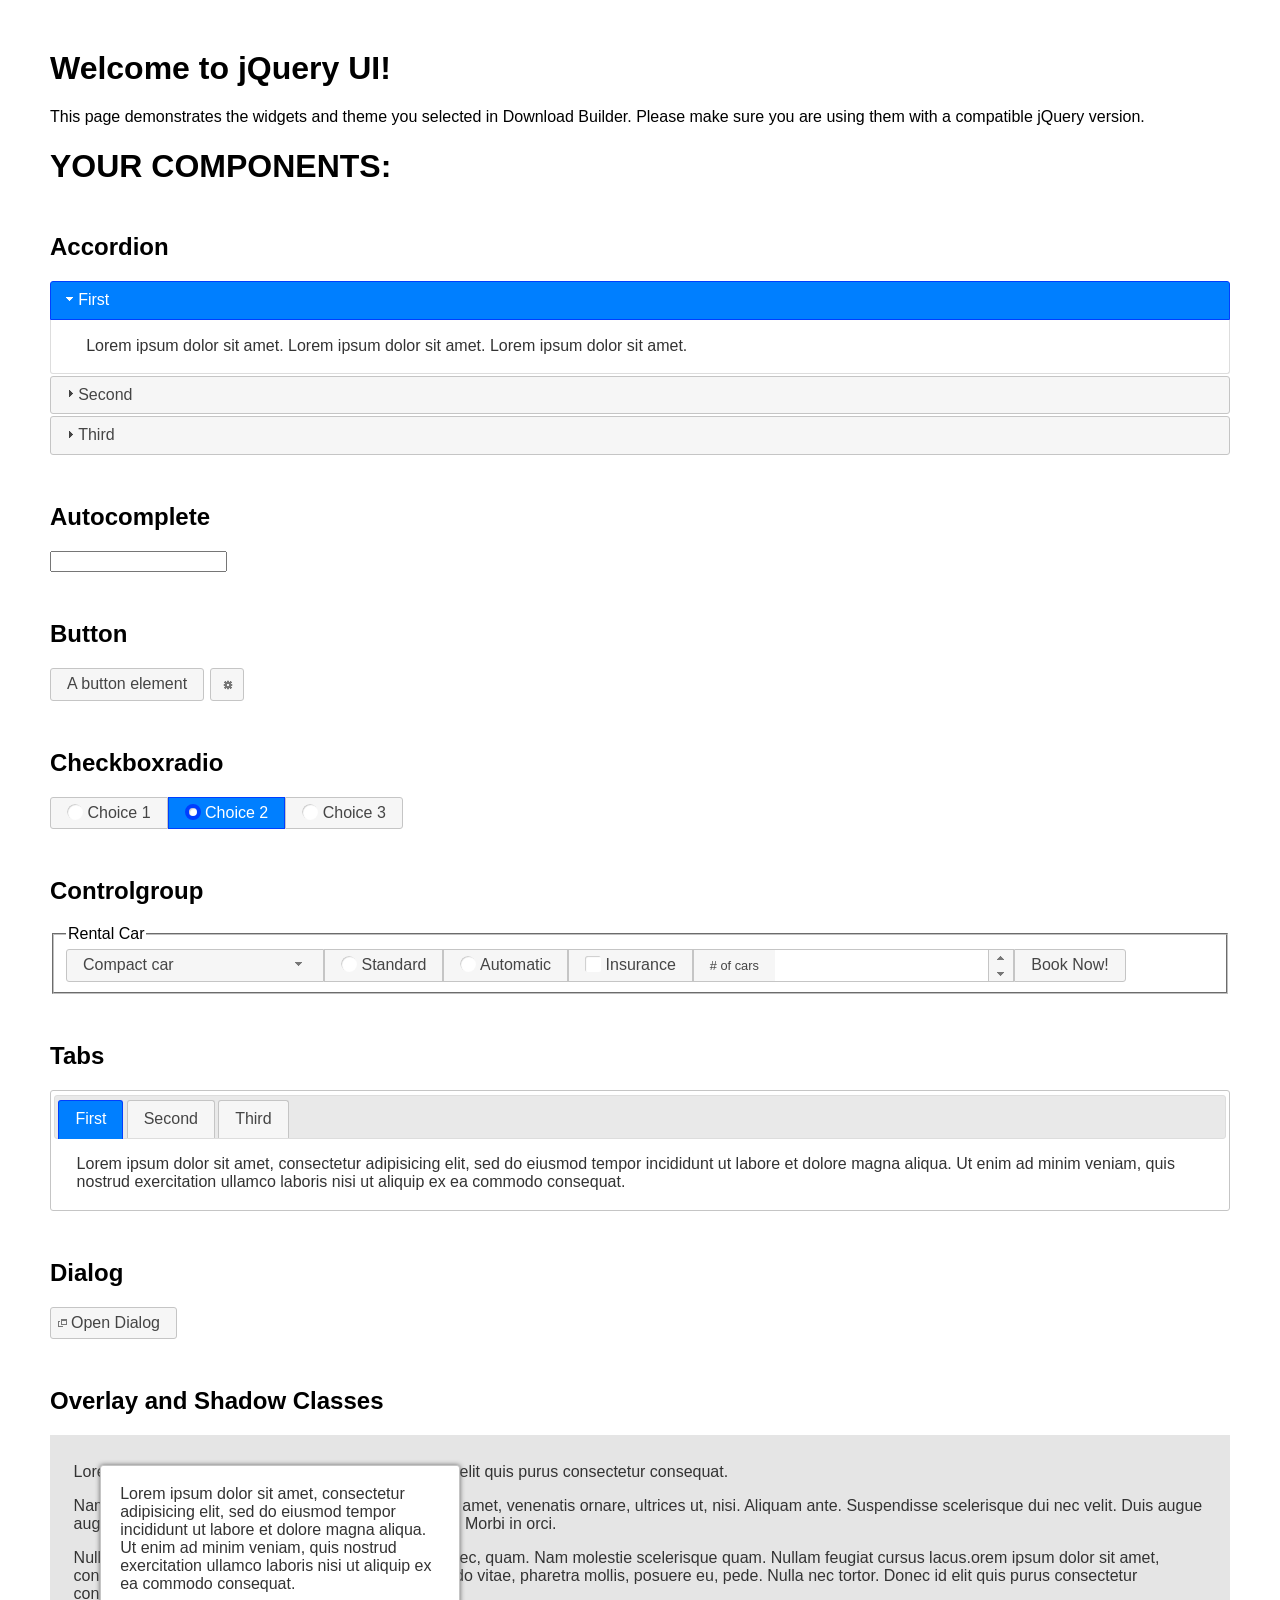
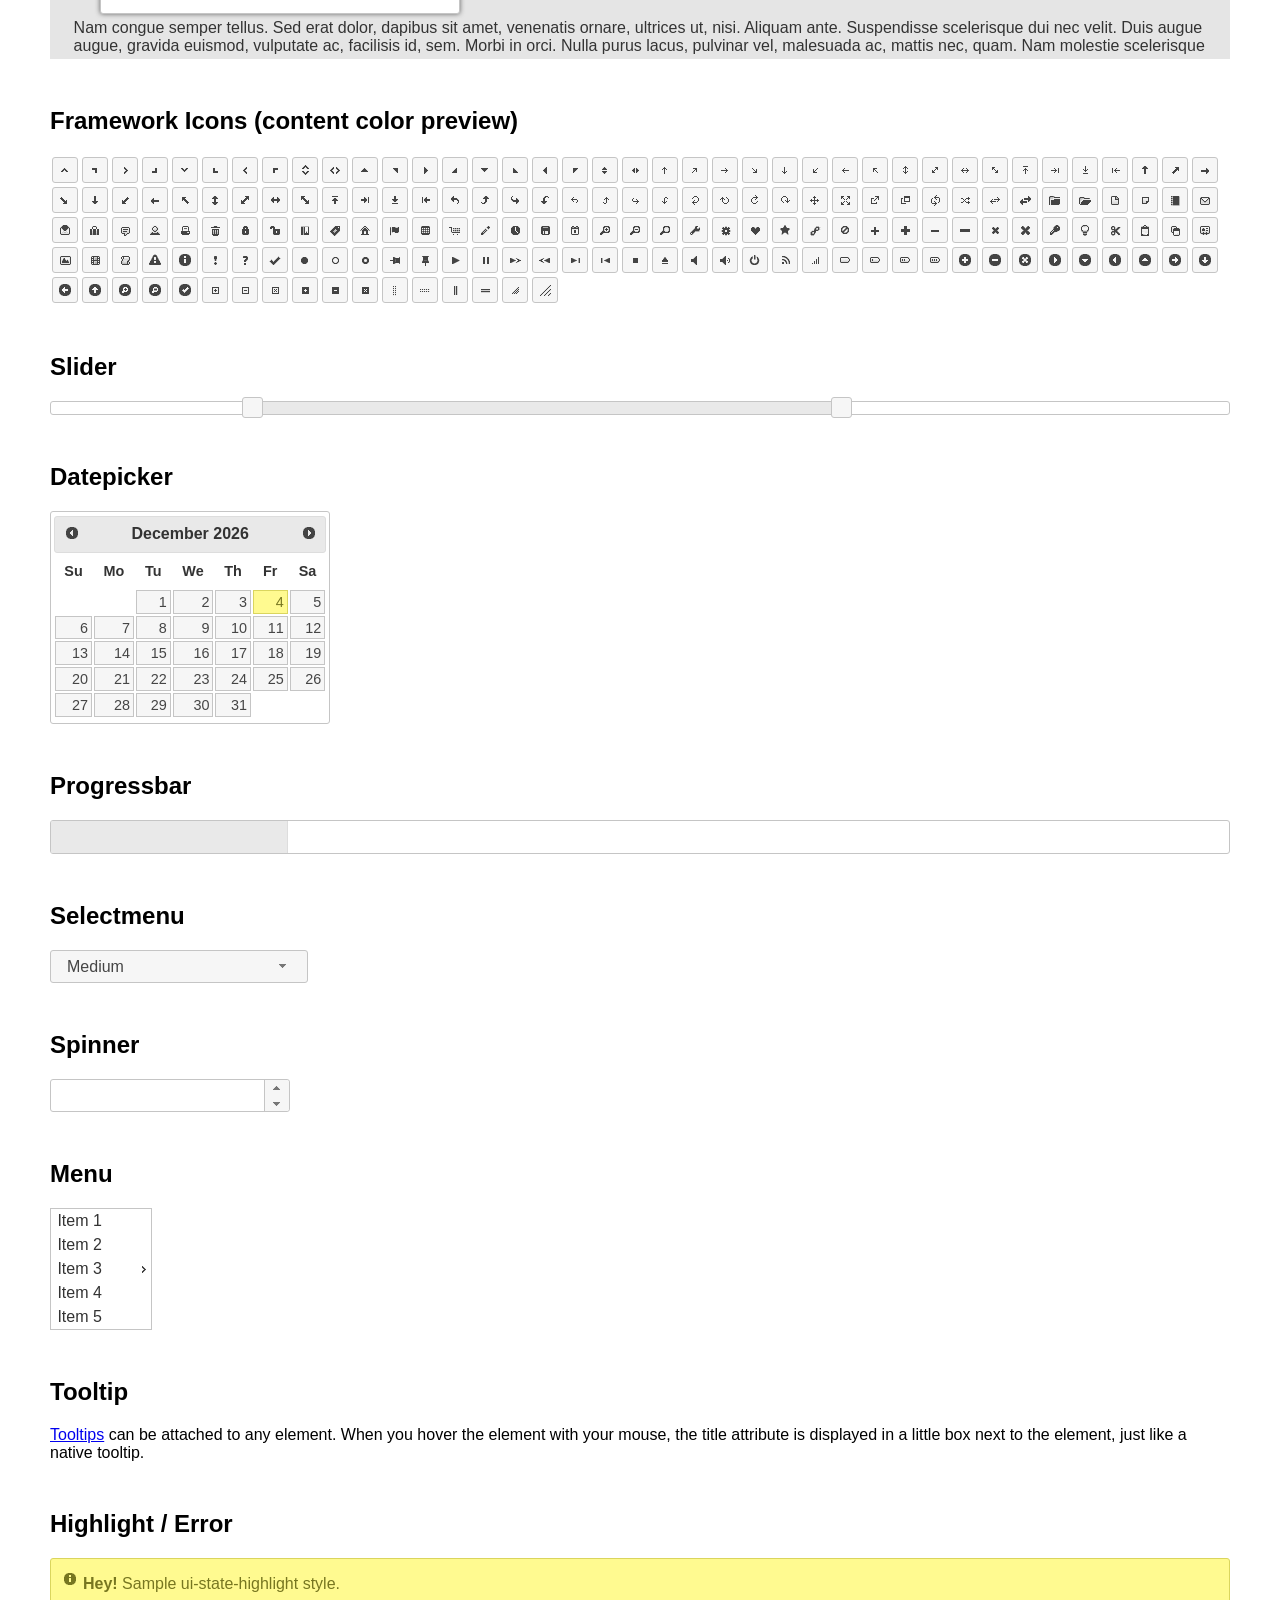
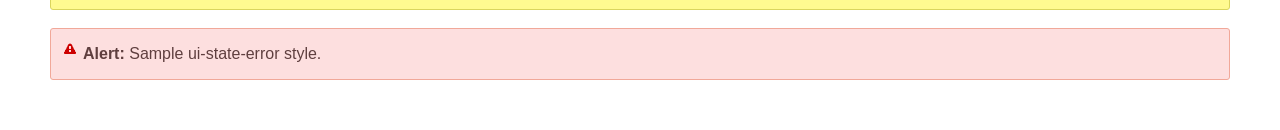
<file: application/static/js/jquery-ui-1.12.1.custom/index.html>
<!doctype html>
<html lang="us">
<head>
	<meta charset="utf-8">
	<title>jQuery UI Example Page</title>
	<link href="jquery-ui.css" rel="stylesheet">
	<style>
	body{
		font-family: "Trebuchet MS", sans-serif;
		margin: 50px;
	}
	.demoHeaders {
		margin-top: 2em;
	}
	#dialog-link {
		padding: .4em 1em .4em 20px;
		text-decoration: none;
		position: relative;
	}
	#dialog-link span.ui-icon {
		margin: 0 5px 0 0;
		position: absolute;
		left: .2em;
		top: 50%;
		margin-top: -8px;
	}
	#icons {
		margin: 0;
		padding: 0;
	}
	#icons li {
		margin: 2px;
		position: relative;
		padding: 4px 0;
		cursor: pointer;
		float: left;
		list-style: none;
	}
	#icons span.ui-icon {
		float: left;
		margin: 0 4px;
	}
	.fakewindowcontain .ui-widget-overlay {
		position: absolute;
	}
	select {
		width: 200px;
	}
	</style>
</head>
<body>

<h1>Welcome to jQuery UI!</h1>

<div class="ui-widget">
	<p>This page demonstrates the widgets and theme you selected in Download Builder. Please make sure you are using them with a compatible jQuery version.</p>
</div>

<h1>YOUR COMPONENTS:</h1>


<!-- Accordion -->
<h2 class="demoHeaders">Accordion</h2>
<div id="accordion">
	<h3>First</h3>
	<div>Lorem ipsum dolor sit amet. Lorem ipsum dolor sit amet. Lorem ipsum dolor sit amet.</div>
	<h3>Second</h3>
	<div>Phasellus mattis tincidunt nibh.</div>
	<h3>Third</h3>
	<div>Nam dui erat, auctor a, dignissim quis.</div>
</div>



<!-- Autocomplete -->
<h2 class="demoHeaders">Autocomplete</h2>
<div>
	<input id="autocomplete" title="type &quot;a&quot;">
</div>



<!-- Button -->
<h2 class="demoHeaders">Button</h2>
<button id="button">A button element</button>
<button id="button-icon">An icon-only button</button>



<!-- Checkboxradio -->
<h2 class="demoHeaders">Checkboxradio</h2>
<form style="margin-top: 1em;">
	<div id="radioset">
		<input type="radio" id="radio1" name="radio"><label for="radio1">Choice 1</label>
		<input type="radio" id="radio2" name="radio" checked="checked"><label for="radio2">Choice 2</label>
		<input type="radio" id="radio3" name="radio"><label for="radio3">Choice 3</label>
	</div>
</form>



<!-- Controlgroup -->
<h2 class="demoHeaders">Controlgroup</h2>
<fieldset>
	<legend>Rental Car</legend>
	<div id="controlgroup">
		<select id="car-type">
			<option>Compact car</option>
			<option>Midsize car</option>
			<option>Full size car</option>
			<option>SUV</option>
			<option>Luxury</option>
			<option>Truck</option>
			<option>Van</option>
		</select>
		<label for="transmission-standard">Standard</label>
		<input type="radio" name="transmission" id="transmission-standard">
		<label for="transmission-automatic">Automatic</label>
		<input type="radio" name="transmission" id="transmission-automatic">
		<label for="insurance">Insurance</label>
		<input type="checkbox" name="insurance" id="insurance">
		<label for="horizontal-spinner" class="ui-controlgroup-label"># of cars</label>
		<input id="horizontal-spinner" class="ui-spinner-input">
		<button>Book Now!</button>
	</div>
</fieldset>



<!-- Tabs -->
<h2 class="demoHeaders">Tabs</h2>
<div id="tabs">
	<ul>
		<li><a href="#tabs-1">First</a></li>
		<li><a href="#tabs-2">Second</a></li>
		<li><a href="#tabs-3">Third</a></li>
	</ul>
	<div id="tabs-1">Lorem ipsum dolor sit amet, consectetur adipisicing elit, sed do eiusmod tempor incididunt ut labore et dolore magna aliqua. Ut enim ad minim veniam, quis nostrud exercitation ullamco laboris nisi ut aliquip ex ea commodo consequat.</div>
	<div id="tabs-2">Phasellus mattis tincidunt nibh. Cras orci urna, blandit id, pretium vel, aliquet ornare, felis. Maecenas scelerisque sem non nisl. Fusce sed lorem in enim dictum bibendum.</div>
	<div id="tabs-3">Nam dui erat, auctor a, dignissim quis, sollicitudin eu, felis. Pellentesque nisi urna, interdum eget, sagittis et, consequat vestibulum, lacus. Mauris porttitor ullamcorper augue.</div>
</div>



<h2 class="demoHeaders">Dialog</h2>
<p>
	<button id="dialog-link" class="ui-button ui-corner-all ui-widget">
		<span class="ui-icon ui-icon-newwin"></span>Open Dialog
	</button>
</p>

<h2 class="demoHeaders">Overlay and Shadow Classes</h2>
<div style="position: relative; width: 96%; height: 200px; padding:1% 2%; overflow:hidden;" class="fakewindowcontain">
	<p>Lorem ipsum dolor sit amet,  Nulla nec tortor. Donec id elit quis purus consectetur consequat. </p><p>Nam congue semper tellus. Sed erat dolor, dapibus sit amet, venenatis ornare, ultrices ut, nisi. Aliquam ante. Suspendisse scelerisque dui nec velit. Duis augue augue, gravida euismod, vulputate ac, facilisis id, sem. Morbi in orci. </p><p>Nulla purus lacus, pulvinar vel, malesuada ac, mattis nec, quam. Nam molestie scelerisque quam. Nullam feugiat cursus lacus.orem ipsum dolor sit amet, consectetur adipiscing elit. Donec libero risus, commodo vitae, pharetra mollis, posuere eu, pede. Nulla nec tortor. Donec id elit quis purus consectetur consequat. </p><p>Nam congue semper tellus. Sed erat dolor, dapibus sit amet, venenatis ornare, ultrices ut, nisi. Aliquam ante. Suspendisse scelerisque dui nec velit. Duis augue augue, gravida euismod, vulputate ac, facilisis id, sem. Morbi in orci. Nulla purus lacus, pulvinar vel, malesuada ac, mattis nec, quam. Nam molestie scelerisque quam. </p><p>Nullam feugiat cursus lacus.orem ipsum dolor sit amet, consectetur adipiscing elit. Donec libero risus, commodo vitae, pharetra mollis, posuere eu, pede. Nulla nec tortor. Donec id elit quis purus consectetur consequat. Nam congue semper tellus. Sed erat dolor, dapibus sit amet, venenatis ornare, ultrices ut, nisi. Aliquam ante. </p><p>Suspendisse scelerisque dui nec velit. Duis augue augue, gravida euismod, vulputate ac, facilisis id, sem. Morbi in orci. Nulla purus lacus, pulvinar vel, malesuada ac, mattis nec, quam. Nam molestie scelerisque quam. Nullam feugiat cursus lacus.orem ipsum dolor sit amet, consectetur adipiscing elit. Donec libero risus, commodo vitae, pharetra mollis, posuere eu, pede. Nulla nec tortor. Donec id elit quis purus consectetur consequat. Nam congue semper tellus. Sed erat dolor, dapibus sit amet, venenatis ornare, ultrices ut, nisi. </p>

	<!-- ui-dialog -->
	<div class="ui-widget-overlay ui-front"></div>
	<div style="position: absolute; width: 320px; left: 50px; top: 30px; padding: 1.2em" class="ui-widget ui-front ui-widget-content ui-corner-all ui-widget-shadow">
		Lorem ipsum dolor sit amet, consectetur adipisicing elit, sed do eiusmod tempor incididunt ut labore et dolore magna aliqua. Ut enim ad minim veniam, quis nostrud exercitation ullamco laboris nisi ut aliquip ex ea commodo consequat.
	</div>

</div>

<!-- ui-dialog -->
<div id="dialog" title="Dialog Title">
	<p>Lorem ipsum dolor sit amet, consectetur adipisicing elit, sed do eiusmod tempor incididunt ut labore et dolore magna aliqua. Ut enim ad minim veniam, quis nostrud exercitation ullamco laboris nisi ut aliquip ex ea commodo consequat.</p>
</div>



<h2 class="demoHeaders">Framework Icons (content color preview)</h2>
<ul id="icons" class="ui-widget ui-helper-clearfix">
	<li class="ui-state-default ui-corner-all" title=".ui-icon-caret-1-n"><span class="ui-icon ui-icon-caret-1-n"></span></li>
	<li class="ui-state-default ui-corner-all" title=".ui-icon-caret-1-ne"><span class="ui-icon ui-icon-caret-1-ne"></span></li>
	<li class="ui-state-default ui-corner-all" title=".ui-icon-caret-1-e"><span class="ui-icon ui-icon-caret-1-e"></span></li>
	<li class="ui-state-default ui-corner-all" title=".ui-icon-caret-1-se"><span class="ui-icon ui-icon-caret-1-se"></span></li>
	<li class="ui-state-default ui-corner-all" title=".ui-icon-caret-1-s"><span class="ui-icon ui-icon-caret-1-s"></span></li>
	<li class="ui-state-default ui-corner-all" title=".ui-icon-caret-1-sw"><span class="ui-icon ui-icon-caret-1-sw"></span></li>
	<li class="ui-state-default ui-corner-all" title=".ui-icon-caret-1-w"><span class="ui-icon ui-icon-caret-1-w"></span></li>
	<li class="ui-state-default ui-corner-all" title=".ui-icon-caret-1-nw"><span class="ui-icon ui-icon-caret-1-nw"></span></li>
	<li class="ui-state-default ui-corner-all" title=".ui-icon-caret-2-n-s"><span class="ui-icon ui-icon-caret-2-n-s"></span></li>
	<li class="ui-state-default ui-corner-all" title=".ui-icon-caret-2-e-w"><span class="ui-icon ui-icon-caret-2-e-w"></span></li>
	<li class="ui-state-default ui-corner-all" title=".ui-icon-triangle-1-n"><span class="ui-icon ui-icon-triangle-1-n"></span></li>
	<li class="ui-state-default ui-corner-all" title=".ui-icon-triangle-1-ne"><span class="ui-icon ui-icon-triangle-1-ne"></span></li>
	<li class="ui-state-default ui-corner-all" title=".ui-icon-triangle-1-e"><span class="ui-icon ui-icon-triangle-1-e"></span></li>
	<li class="ui-state-default ui-corner-all" title=".ui-icon-triangle-1-se"><span class="ui-icon ui-icon-triangle-1-se"></span></li>
	<li class="ui-state-default ui-corner-all" title=".ui-icon-triangle-1-s"><span class="ui-icon ui-icon-triangle-1-s"></span></li>
	<li class="ui-state-default ui-corner-all" title=".ui-icon-triangle-1-sw"><span class="ui-icon ui-icon-triangle-1-sw"></span></li>
	<li class="ui-state-default ui-corner-all" title=".ui-icon-triangle-1-w"><span class="ui-icon ui-icon-triangle-1-w"></span></li>
	<li class="ui-state-default ui-corner-all" title=".ui-icon-triangle-1-nw"><span class="ui-icon ui-icon-triangle-1-nw"></span></li>
	<li class="ui-state-default ui-corner-all" title=".ui-icon-triangle-2-n-s"><span class="ui-icon ui-icon-triangle-2-n-s"></span></li>
	<li class="ui-state-default ui-corner-all" title=".ui-icon-triangle-2-e-w"><span class="ui-icon ui-icon-triangle-2-e-w"></span></li>
	<li class="ui-state-default ui-corner-all" title=".ui-icon-arrow-1-n"><span class="ui-icon ui-icon-arrow-1-n"></span></li>
	<li class="ui-state-default ui-corner-all" title=".ui-icon-arrow-1-ne"><span class="ui-icon ui-icon-arrow-1-ne"></span></li>
	<li class="ui-state-default ui-corner-all" title=".ui-icon-arrow-1-e"><span class="ui-icon ui-icon-arrow-1-e"></span></li>
	<li class="ui-state-default ui-corner-all" title=".ui-icon-arrow-1-se"><span class="ui-icon ui-icon-arrow-1-se"></span></li>
	<li class="ui-state-default ui-corner-all" title=".ui-icon-arrow-1-s"><span class="ui-icon ui-icon-arrow-1-s"></span></li>
	<li class="ui-state-default ui-corner-all" title=".ui-icon-arrow-1-sw"><span class="ui-icon ui-icon-arrow-1-sw"></span></li>
	<li class="ui-state-default ui-corner-all" title=".ui-icon-arrow-1-w"><span class="ui-icon ui-icon-arrow-1-w"></span></li>
	<li class="ui-state-default ui-corner-all" title=".ui-icon-arrow-1-nw"><span class="ui-icon ui-icon-arrow-1-nw"></span></li>
	<li class="ui-state-default ui-corner-all" title=".ui-icon-arrow-2-n-s"><span class="ui-icon ui-icon-arrow-2-n-s"></span></li>
	<li class="ui-state-default ui-corner-all" title=".ui-icon-arrow-2-ne-sw"><span class="ui-icon ui-icon-arrow-2-ne-sw"></span></li>
	<li class="ui-state-default ui-corner-all" title=".ui-icon-arrow-2-e-w"><span class="ui-icon ui-icon-arrow-2-e-w"></span></li>
	<li class="ui-state-default ui-corner-all" title=".ui-icon-arrow-2-se-nw"><span class="ui-icon ui-icon-arrow-2-se-nw"></span></li>
	<li class="ui-state-default ui-corner-all" title=".ui-icon-arrowstop-1-n"><span class="ui-icon ui-icon-arrowstop-1-n"></span></li>
	<li class="ui-state-default ui-corner-all" title=".ui-icon-arrowstop-1-e"><span class="ui-icon ui-icon-arrowstop-1-e"></span></li>
	<li class="ui-state-default ui-corner-all" title=".ui-icon-arrowstop-1-s"><span class="ui-icon ui-icon-arrowstop-1-s"></span></li>
	<li class="ui-state-default ui-corner-all" title=".ui-icon-arrowstop-1-w"><span class="ui-icon ui-icon-arrowstop-1-w"></span></li>
	<li class="ui-state-default ui-corner-all" title=".ui-icon-arrowthick-1-n"><span class="ui-icon ui-icon-arrowthick-1-n"></span></li>
	<li class="ui-state-default ui-corner-all" title=".ui-icon-arrowthick-1-ne"><span class="ui-icon ui-icon-arrowthick-1-ne"></span></li>
	<li class="ui-state-default ui-corner-all" title=".ui-icon-arrowthick-1-e"><span class="ui-icon ui-icon-arrowthick-1-e"></span></li>
	<li class="ui-state-default ui-corner-all" title=".ui-icon-arrowthick-1-se"><span class="ui-icon ui-icon-arrowthick-1-se"></span></li>
	<li class="ui-state-default ui-corner-all" title=".ui-icon-arrowthick-1-s"><span class="ui-icon ui-icon-arrowthick-1-s"></span></li>
	<li class="ui-state-default ui-corner-all" title=".ui-icon-arrowthick-1-sw"><span class="ui-icon ui-icon-arrowthick-1-sw"></span></li>
	<li class="ui-state-default ui-corner-all" title=".ui-icon-arrowthick-1-w"><span class="ui-icon ui-icon-arrowthick-1-w"></span></li>
	<li class="ui-state-default ui-corner-all" title=".ui-icon-arrowthick-1-nw"><span class="ui-icon ui-icon-arrowthick-1-nw"></span></li>
	<li class="ui-state-default ui-corner-all" title=".ui-icon-arrowthick-2-n-s"><span class="ui-icon ui-icon-arrowthick-2-n-s"></span></li>
	<li class="ui-state-default ui-corner-all" title=".ui-icon-arrowthick-2-ne-sw"><span class="ui-icon ui-icon-arrowthick-2-ne-sw"></span></li>
	<li class="ui-state-default ui-corner-all" title=".ui-icon-arrowthick-2-e-w"><span class="ui-icon ui-icon-arrowthick-2-e-w"></span></li>
	<li class="ui-state-default ui-corner-all" title=".ui-icon-arrowthick-2-se-nw"><span class="ui-icon ui-icon-arrowthick-2-se-nw"></span></li>
	<li class="ui-state-default ui-corner-all" title=".ui-icon-arrowthickstop-1-n"><span class="ui-icon ui-icon-arrowthickstop-1-n"></span></li>
	<li class="ui-state-default ui-corner-all" title=".ui-icon-arrowthickstop-1-e"><span class="ui-icon ui-icon-arrowthickstop-1-e"></span></li>
	<li class="ui-state-default ui-corner-all" title=".ui-icon-arrowthickstop-1-s"><span class="ui-icon ui-icon-arrowthickstop-1-s"></span></li>
	<li class="ui-state-default ui-corner-all" title=".ui-icon-arrowthickstop-1-w"><span class="ui-icon ui-icon-arrowthickstop-1-w"></span></li>
	<li class="ui-state-default ui-corner-all" title=".ui-icon-arrowreturnthick-1-w"><span class="ui-icon ui-icon-arrowreturnthick-1-w"></span></li>
	<li class="ui-state-default ui-corner-all" title=".ui-icon-arrowreturnthick-1-n"><span class="ui-icon ui-icon-arrowreturnthick-1-n"></span></li>
	<li class="ui-state-default ui-corner-all" title=".ui-icon-arrowreturnthick-1-e"><span class="ui-icon ui-icon-arrowreturnthick-1-e"></span></li>
	<li class="ui-state-default ui-corner-all" title=".ui-icon-arrowreturnthick-1-s"><span class="ui-icon ui-icon-arrowreturnthick-1-s"></span></li>
	<li class="ui-state-default ui-corner-all" title=".ui-icon-arrowreturn-1-w"><span class="ui-icon ui-icon-arrowreturn-1-w"></span></li>
	<li class="ui-state-default ui-corner-all" title=".ui-icon-arrowreturn-1-n"><span class="ui-icon ui-icon-arrowreturn-1-n"></span></li>
	<li class="ui-state-default ui-corner-all" title=".ui-icon-arrowreturn-1-e"><span class="ui-icon ui-icon-arrowreturn-1-e"></span></li>
	<li class="ui-state-default ui-corner-all" title=".ui-icon-arrowreturn-1-s"><span class="ui-icon ui-icon-arrowreturn-1-s"></span></li>
	<li class="ui-state-default ui-corner-all" title=".ui-icon-arrowrefresh-1-w"><span class="ui-icon ui-icon-arrowrefresh-1-w"></span></li>
	<li class="ui-state-default ui-corner-all" title=".ui-icon-arrowrefresh-1-n"><span class="ui-icon ui-icon-arrowrefresh-1-n"></span></li>
	<li class="ui-state-default ui-corner-all" title=".ui-icon-arrowrefresh-1-e"><span class="ui-icon ui-icon-arrowrefresh-1-e"></span></li>
	<li class="ui-state-default ui-corner-all" title=".ui-icon-arrowrefresh-1-s"><span class="ui-icon ui-icon-arrowrefresh-1-s"></span></li>
	<li class="ui-state-default ui-corner-all" title=".ui-icon-arrow-4"><span class="ui-icon ui-icon-arrow-4"></span></li>
	<li class="ui-state-default ui-corner-all" title=".ui-icon-arrow-4-diag"><span class="ui-icon ui-icon-arrow-4-diag"></span></li>
	<li class="ui-state-default ui-corner-all" title=".ui-icon-extlink"><span class="ui-icon ui-icon-extlink"></span></li>
	<li class="ui-state-default ui-corner-all" title=".ui-icon-newwin"><span class="ui-icon ui-icon-newwin"></span></li>
	<li class="ui-state-default ui-corner-all" title=".ui-icon-refresh"><span class="ui-icon ui-icon-refresh"></span></li>
	<li class="ui-state-default ui-corner-all" title=".ui-icon-shuffle"><span class="ui-icon ui-icon-shuffle"></span></li>
	<li class="ui-state-default ui-corner-all" title=".ui-icon-transfer-e-w"><span class="ui-icon ui-icon-transfer-e-w"></span></li>
	<li class="ui-state-default ui-corner-all" title=".ui-icon-transferthick-e-w"><span class="ui-icon ui-icon-transferthick-e-w"></span></li>
	<li class="ui-state-default ui-corner-all" title=".ui-icon-folder-collapsed"><span class="ui-icon ui-icon-folder-collapsed"></span></li>
	<li class="ui-state-default ui-corner-all" title=".ui-icon-folder-open"><span class="ui-icon ui-icon-folder-open"></span></li>
	<li class="ui-state-default ui-corner-all" title=".ui-icon-document"><span class="ui-icon ui-icon-document"></span></li>
	<li class="ui-state-default ui-corner-all" title=".ui-icon-document-b"><span class="ui-icon ui-icon-document-b"></span></li>
	<li class="ui-state-default ui-corner-all" title=".ui-icon-note"><span class="ui-icon ui-icon-note"></span></li>
	<li class="ui-state-default ui-corner-all" title=".ui-icon-mail-closed"><span class="ui-icon ui-icon-mail-closed"></span></li>
	<li class="ui-state-default ui-corner-all" title=".ui-icon-mail-open"><span class="ui-icon ui-icon-mail-open"></span></li>
	<li class="ui-state-default ui-corner-all" title=".ui-icon-suitcase"><span class="ui-icon ui-icon-suitcase"></span></li>
	<li class="ui-state-default ui-corner-all" title=".ui-icon-comment"><span class="ui-icon ui-icon-comment"></span></li>
	<li class="ui-state-default ui-corner-all" title=".ui-icon-person"><span class="ui-icon ui-icon-person"></span></li>
	<li class="ui-state-default ui-corner-all" title=".ui-icon-print"><span class="ui-icon ui-icon-print"></span></li>
	<li class="ui-state-default ui-corner-all" title=".ui-icon-trash"><span class="ui-icon ui-icon-trash"></span></li>
	<li class="ui-state-default ui-corner-all" title=".ui-icon-locked"><span class="ui-icon ui-icon-locked"></span></li>
	<li class="ui-state-default ui-corner-all" title=".ui-icon-unlocked"><span class="ui-icon ui-icon-unlocked"></span></li>
	<li class="ui-state-default ui-corner-all" title=".ui-icon-bookmark"><span class="ui-icon ui-icon-bookmark"></span></li>
	<li class="ui-state-default ui-corner-all" title=".ui-icon-tag"><span class="ui-icon ui-icon-tag"></span></li>
	<li class="ui-state-default ui-corner-all" title=".ui-icon-home"><span class="ui-icon ui-icon-home"></span></li>
	<li class="ui-state-default ui-corner-all" title=".ui-icon-flag"><span class="ui-icon ui-icon-flag"></span></li>
	<li class="ui-state-default ui-corner-all" title=".ui-icon-calculator"><span class="ui-icon ui-icon-calculator"></span></li>
	<li class="ui-state-default ui-corner-all" title=".ui-icon-cart"><span class="ui-icon ui-icon-cart"></span></li>
	<li class="ui-state-default ui-corner-all" title=".ui-icon-pencil"><span class="ui-icon ui-icon-pencil"></span></li>
	<li class="ui-state-default ui-corner-all" title=".ui-icon-clock"><span class="ui-icon ui-icon-clock"></span></li>
	<li class="ui-state-default ui-corner-all" title=".ui-icon-disk"><span class="ui-icon ui-icon-disk"></span></li>
	<li class="ui-state-default ui-corner-all" title=".ui-icon-calendar"><span class="ui-icon ui-icon-calendar"></span></li>
	<li class="ui-state-default ui-corner-all" title=".ui-icon-zoomin"><span class="ui-icon ui-icon-zoomin"></span></li>
	<li class="ui-state-default ui-corner-all" title=".ui-icon-zoomout"><span class="ui-icon ui-icon-zoomout"></span></li>
	<li class="ui-state-default ui-corner-all" title=".ui-icon-search"><span class="ui-icon ui-icon-search"></span></li>
	<li class="ui-state-default ui-corner-all" title=".ui-icon-wrench"><span class="ui-icon ui-icon-wrench"></span></li>
	<li class="ui-state-default ui-corner-all" title=".ui-icon-gear"><span class="ui-icon ui-icon-gear"></span></li>
	<li class="ui-state-default ui-corner-all" title=".ui-icon-heart"><span class="ui-icon ui-icon-heart"></span></li>
	<li class="ui-state-default ui-corner-all" title=".ui-icon-star"><span class="ui-icon ui-icon-star"></span></li>
	<li class="ui-state-default ui-corner-all" title=".ui-icon-link"><span class="ui-icon ui-icon-link"></span></li>
	<li class="ui-state-default ui-corner-all" title=".ui-icon-cancel"><span class="ui-icon ui-icon-cancel"></span></li>
	<li class="ui-state-default ui-corner-all" title=".ui-icon-plus"><span class="ui-icon ui-icon-plus"></span></li>
	<li class="ui-state-default ui-corner-all" title=".ui-icon-plusthick"><span class="ui-icon ui-icon-plusthick"></span></li>
	<li class="ui-state-default ui-corner-all" title=".ui-icon-minus"><span class="ui-icon ui-icon-minus"></span></li>
	<li class="ui-state-default ui-corner-all" title=".ui-icon-minusthick"><span class="ui-icon ui-icon-minusthick"></span></li>
	<li class="ui-state-default ui-corner-all" title=".ui-icon-close"><span class="ui-icon ui-icon-close"></span></li>
	<li class="ui-state-default ui-corner-all" title=".ui-icon-closethick"><span class="ui-icon ui-icon-closethick"></span></li>
	<li class="ui-state-default ui-corner-all" title=".ui-icon-key"><span class="ui-icon ui-icon-key"></span></li>
	<li class="ui-state-default ui-corner-all" title=".ui-icon-lightbulb"><span class="ui-icon ui-icon-lightbulb"></span></li>
	<li class="ui-state-default ui-corner-all" title=".ui-icon-scissors"><span class="ui-icon ui-icon-scissors"></span></li>
	<li class="ui-state-default ui-corner-all" title=".ui-icon-clipboard"><span class="ui-icon ui-icon-clipboard"></span></li>
	<li class="ui-state-default ui-corner-all" title=".ui-icon-copy"><span class="ui-icon ui-icon-copy"></span></li>
	<li class="ui-state-default ui-corner-all" title=".ui-icon-contact"><span class="ui-icon ui-icon-contact"></span></li>
	<li class="ui-state-default ui-corner-all" title=".ui-icon-image"><span class="ui-icon ui-icon-image"></span></li>
	<li class="ui-state-default ui-corner-all" title=".ui-icon-video"><span class="ui-icon ui-icon-video"></span></li>
	<li class="ui-state-default ui-corner-all" title=".ui-icon-script"><span class="ui-icon ui-icon-script"></span></li>
	<li class="ui-state-default ui-corner-all" title=".ui-icon-alert"><span class="ui-icon ui-icon-alert"></span></li>
	<li class="ui-state-default ui-corner-all" title=".ui-icon-info"><span class="ui-icon ui-icon-info"></span></li>
	<li class="ui-state-default ui-corner-all" title=".ui-icon-notice"><span class="ui-icon ui-icon-notice"></span></li>
	<li class="ui-state-default ui-corner-all" title=".ui-icon-help"><span class="ui-icon ui-icon-help"></span></li>
	<li class="ui-state-default ui-corner-all" title=".ui-icon-check"><span class="ui-icon ui-icon-check"></span></li>
	<li class="ui-state-default ui-corner-all" title=".ui-icon-bullet"><span class="ui-icon ui-icon-bullet"></span></li>
	<li class="ui-state-default ui-corner-all" title=".ui-icon-radio-off"><span class="ui-icon ui-icon-radio-off"></span></li>
	<li class="ui-state-default ui-corner-all" title=".ui-icon-radio-on"><span class="ui-icon ui-icon-radio-on"></span></li>
	<li class="ui-state-default ui-corner-all" title=".ui-icon-pin-w"><span class="ui-icon ui-icon-pin-w"></span></li>
	<li class="ui-state-default ui-corner-all" title=".ui-icon-pin-s"><span class="ui-icon ui-icon-pin-s"></span></li>
	<li class="ui-state-default ui-corner-all" title=".ui-icon-play"><span class="ui-icon ui-icon-play"></span></li>
	<li class="ui-state-default ui-corner-all" title=".ui-icon-pause"><span class="ui-icon ui-icon-pause"></span></li>
	<li class="ui-state-default ui-corner-all" title=".ui-icon-seek-next"><span class="ui-icon ui-icon-seek-next"></span></li>
	<li class="ui-state-default ui-corner-all" title=".ui-icon-seek-prev"><span class="ui-icon ui-icon-seek-prev"></span></li>
	<li class="ui-state-default ui-corner-all" title=".ui-icon-seek-end"><span class="ui-icon ui-icon-seek-end"></span></li>
	<li class="ui-state-default ui-corner-all" title=".ui-icon-seek-first"><span class="ui-icon ui-icon-seek-first"></span></li>
	<li class="ui-state-default ui-corner-all" title=".ui-icon-stop"><span class="ui-icon ui-icon-stop"></span></li>
	<li class="ui-state-default ui-corner-all" title=".ui-icon-eject"><span class="ui-icon ui-icon-eject"></span></li>
	<li class="ui-state-default ui-corner-all" title=".ui-icon-volume-off"><span class="ui-icon ui-icon-volume-off"></span></li>
	<li class="ui-state-default ui-corner-all" title=".ui-icon-volume-on"><span class="ui-icon ui-icon-volume-on"></span></li>
	<li class="ui-state-default ui-corner-all" title=".ui-icon-power"><span class="ui-icon ui-icon-power"></span></li>
	<li class="ui-state-default ui-corner-all" title=".ui-icon-signal-diag"><span class="ui-icon ui-icon-signal-diag"></span></li>
	<li class="ui-state-default ui-corner-all" title=".ui-icon-signal"><span class="ui-icon ui-icon-signal"></span></li>
	<li class="ui-state-default ui-corner-all" title=".ui-icon-battery-0"><span class="ui-icon ui-icon-battery-0"></span></li>
	<li class="ui-state-default ui-corner-all" title=".ui-icon-battery-1"><span class="ui-icon ui-icon-battery-1"></span></li>
	<li class="ui-state-default ui-corner-all" title=".ui-icon-battery-2"><span class="ui-icon ui-icon-battery-2"></span></li>
	<li class="ui-state-default ui-corner-all" title=".ui-icon-battery-3"><span class="ui-icon ui-icon-battery-3"></span></li>
	<li class="ui-state-default ui-corner-all" title=".ui-icon-circle-plus"><span class="ui-icon ui-icon-circle-plus"></span></li>
	<li class="ui-state-default ui-corner-all" title=".ui-icon-circle-minus"><span class="ui-icon ui-icon-circle-minus"></span></li>
	<li class="ui-state-default ui-corner-all" title=".ui-icon-circle-close"><span class="ui-icon ui-icon-circle-close"></span></li>
	<li class="ui-state-default ui-corner-all" title=".ui-icon-circle-triangle-e"><span class="ui-icon ui-icon-circle-triangle-e"></span></li>
	<li class="ui-state-default ui-corner-all" title=".ui-icon-circle-triangle-s"><span class="ui-icon ui-icon-circle-triangle-s"></span></li>
	<li class="ui-state-default ui-corner-all" title=".ui-icon-circle-triangle-w"><span class="ui-icon ui-icon-circle-triangle-w"></span></li>
	<li class="ui-state-default ui-corner-all" title=".ui-icon-circle-triangle-n"><span class="ui-icon ui-icon-circle-triangle-n"></span></li>
	<li class="ui-state-default ui-corner-all" title=".ui-icon-circle-arrow-e"><span class="ui-icon ui-icon-circle-arrow-e"></span></li>
	<li class="ui-state-default ui-corner-all" title=".ui-icon-circle-arrow-s"><span class="ui-icon ui-icon-circle-arrow-s"></span></li>
	<li class="ui-state-default ui-corner-all" title=".ui-icon-circle-arrow-w"><span class="ui-icon ui-icon-circle-arrow-w"></span></li>
	<li class="ui-state-default ui-corner-all" title=".ui-icon-circle-arrow-n"><span class="ui-icon ui-icon-circle-arrow-n"></span></li>
	<li class="ui-state-default ui-corner-all" title=".ui-icon-circle-zoomin"><span class="ui-icon ui-icon-circle-zoomin"></span></li>
	<li class="ui-state-default ui-corner-all" title=".ui-icon-circle-zoomout"><span class="ui-icon ui-icon-circle-zoomout"></span></li>
	<li class="ui-state-default ui-corner-all" title=".ui-icon-circle-check"><span class="ui-icon ui-icon-circle-check"></span></li>
	<li class="ui-state-default ui-corner-all" title=".ui-icon-circlesmall-plus"><span class="ui-icon ui-icon-circlesmall-plus"></span></li>
	<li class="ui-state-default ui-corner-all" title=".ui-icon-circlesmall-minus"><span class="ui-icon ui-icon-circlesmall-minus"></span></li>
	<li class="ui-state-default ui-corner-all" title=".ui-icon-circlesmall-close"><span class="ui-icon ui-icon-circlesmall-close"></span></li>
	<li class="ui-state-default ui-corner-all" title=".ui-icon-squaresmall-plus"><span class="ui-icon ui-icon-squaresmall-plus"></span></li>
	<li class="ui-state-default ui-corner-all" title=".ui-icon-squaresmall-minus"><span class="ui-icon ui-icon-squaresmall-minus"></span></li>
	<li class="ui-state-default ui-corner-all" title=".ui-icon-squaresmall-close"><span class="ui-icon ui-icon-squaresmall-close"></span></li>
	<li class="ui-state-default ui-corner-all" title=".ui-icon-grip-dotted-vertical"><span class="ui-icon ui-icon-grip-dotted-vertical"></span></li>
	<li class="ui-state-default ui-corner-all" title=".ui-icon-grip-dotted-horizontal"><span class="ui-icon ui-icon-grip-dotted-horizontal"></span></li>
	<li class="ui-state-default ui-corner-all" title=".ui-icon-grip-solid-vertical"><span class="ui-icon ui-icon-grip-solid-vertical"></span></li>
	<li class="ui-state-default ui-corner-all" title=".ui-icon-grip-solid-horizontal"><span class="ui-icon ui-icon-grip-solid-horizontal"></span></li>
	<li class="ui-state-default ui-corner-all" title=".ui-icon-gripsmall-diagonal-se"><span class="ui-icon ui-icon-gripsmall-diagonal-se"></span></li>
	<li class="ui-state-default ui-corner-all" title=".ui-icon-grip-diagonal-se"><span class="ui-icon ui-icon-grip-diagonal-se"></span></li>
</ul>


<!-- Slider -->
<h2 class="demoHeaders">Slider</h2>
<div id="slider"></div>



<!-- Datepicker -->
<h2 class="demoHeaders">Datepicker</h2>
<div id="datepicker"></div>



<!-- Progressbar -->
<h2 class="demoHeaders">Progressbar</h2>
<div id="progressbar"></div>



<!-- Progressbar -->
<h2 class="demoHeaders">Selectmenu</h2>
<select id="selectmenu">
	<option>Slower</option>
	<option>Slow</option>
	<option selected="selected">Medium</option>
	<option>Fast</option>
	<option>Faster</option>
</select>



<!-- Spinner -->
<h2 class="demoHeaders">Spinner</h2>
<input id="spinner">



<!-- Menu -->
<h2 class="demoHeaders">Menu</h2>
<ul style="width:100px;" id="menu">
	<li><div>Item 1</div></li>
	<li><div>Item 2</div></li>
	<li><div>Item 3</div>
		<ul>
			<li><div>Item 3-1</div></li>
			<li><div>Item 3-2</div></li>
			<li><div>Item 3-3</div></li>
			<li><div>Item 3-4</div></li>
			<li><div>Item 3-5</div></li>
		</ul>
	</li>
	<li><div>Item 4</div></li>
	<li><div>Item 5</div></li>
</ul>



<!-- Tooltip -->
<h2 class="demoHeaders">Tooltip</h2>
<p id="tooltip">
	<a href="#" title="That&apos;s what this widget is">Tooltips</a> can be attached to any element. When you hover
the element with your mouse, the title attribute is displayed in a little box next to the element, just like a native tooltip.
</p>


<!-- Highlight / Error -->
<h2 class="demoHeaders">Highlight / Error</h2>
<div class="ui-widget">
	<div class="ui-state-highlight ui-corner-all" style="margin-top: 20px; padding: 0 .7em;">
		<p><span class="ui-icon ui-icon-info" style="float: left; margin-right: .3em;"></span>
		<strong>Hey!</strong> Sample ui-state-highlight style.</p>
	</div>
</div>
<br>
<div class="ui-widget">
	<div class="ui-state-error ui-corner-all" style="padding: 0 .7em;">
		<p><span class="ui-icon ui-icon-alert" style="float: left; margin-right: .3em;"></span>
		<strong>Alert:</strong> Sample ui-state-error style.</p>
	</div>
</div>

<script src="external/jquery/jquery.js"></script>
<script src="jquery-ui.js"></script>
<script>

$( "#accordion" ).accordion();



var availableTags = [
	"ActionScript",
	"AppleScript",
	"Asp",
	"BASIC",
	"C",
	"C++",
	"Clojure",
	"COBOL",
	"ColdFusion",
	"Erlang",
	"Fortran",
	"Groovy",
	"Haskell",
	"Java",
	"JavaScript",
	"Lisp",
	"Perl",
	"PHP",
	"Python",
	"Ruby",
	"Scala",
	"Scheme"
];
$( "#autocomplete" ).autocomplete({
	source: availableTags
});



$( "#button" ).button();
$( "#button-icon" ).button({
	icon: "ui-icon-gear",
	showLabel: false
});



$( "#radioset" ).buttonset();



$( "#controlgroup" ).controlgroup();



$( "#tabs" ).tabs();



$( "#dialog" ).dialog({
	autoOpen: false,
	width: 400,
	buttons: [
		{
			text: "Ok",
			click: function() {
				$( this ).dialog( "close" );
			}
		},
		{
			text: "Cancel",
			click: function() {
				$( this ).dialog( "close" );
			}
		}
	]
});

// Link to open the dialog
$( "#dialog-link" ).click(function( event ) {
	$( "#dialog" ).dialog( "open" );
	event.preventDefault();
});



$( "#datepicker" ).datepicker({
	inline: true
});



$( "#slider" ).slider({
	range: true,
	values: [ 17, 67 ]
});



$( "#progressbar" ).progressbar({
	value: 20
});



$( "#spinner" ).spinner();



$( "#menu" ).menu();



$( "#tooltip" ).tooltip();



$( "#selectmenu" ).selectmenu();


// Hover states on the static widgets
$( "#dialog-link, #icons li" ).hover(
	function() {
		$( this ).addClass( "ui-state-hover" );
	},
	function() {
		$( this ).removeClass( "ui-state-hover" );
	}
);
</script>
</body>
</html>
</file>
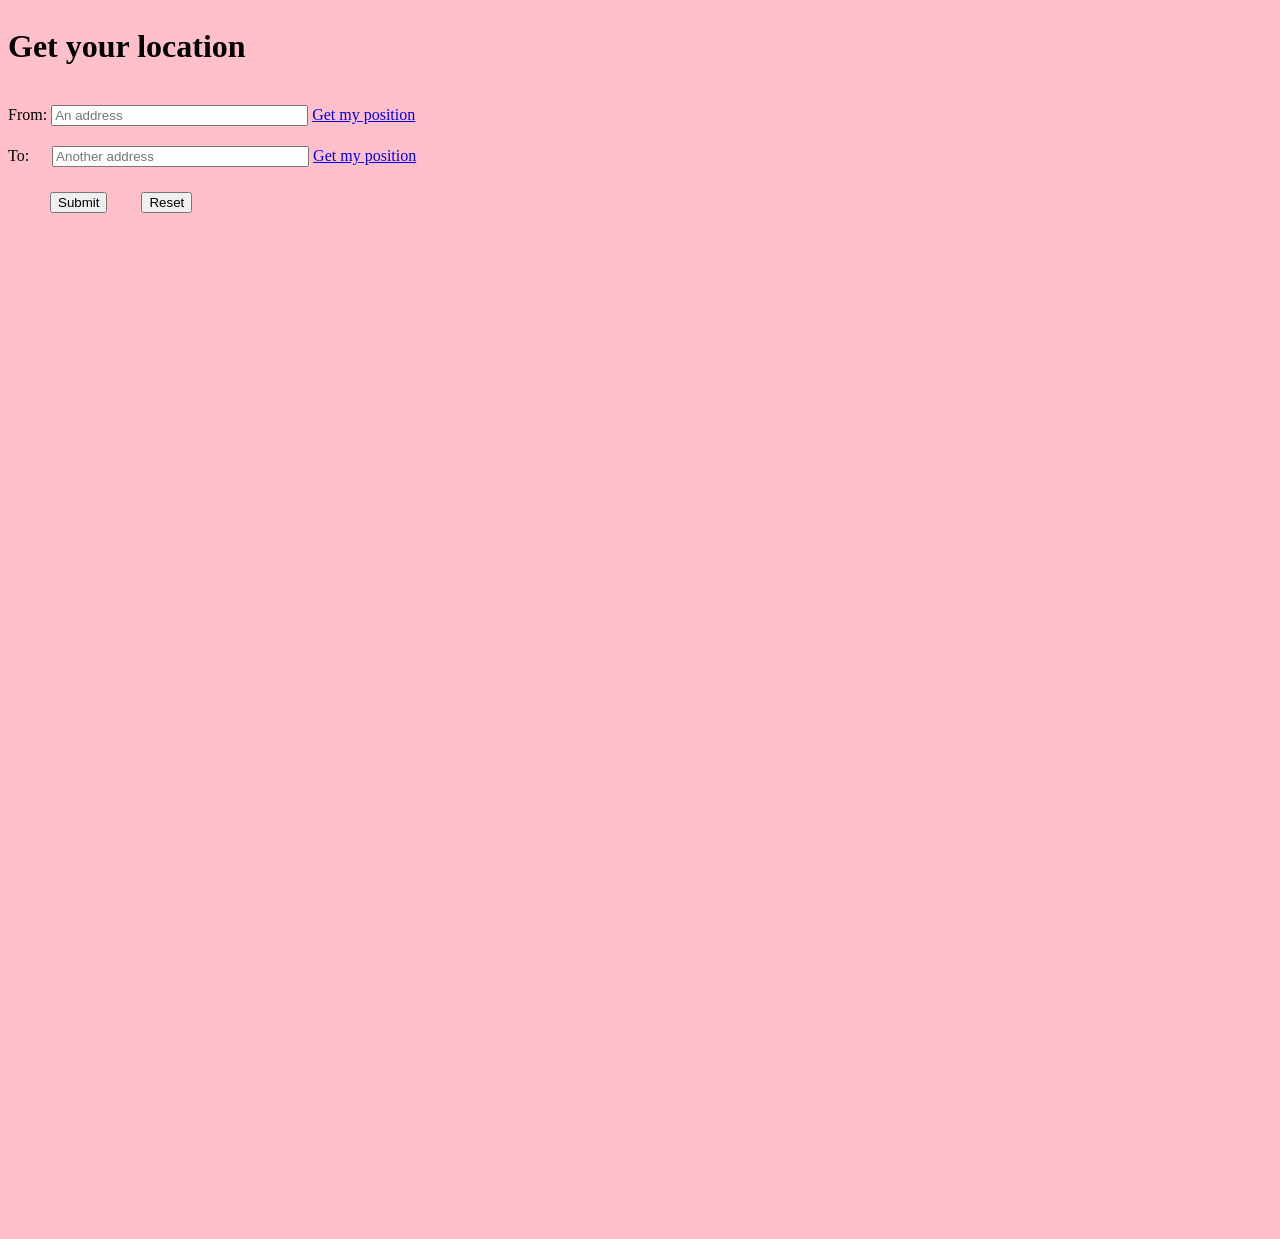
<file: application/templates/test1.html>
<!DOCTYPE html>
<html>
  <head>
    <meta charset="UTF-8" />
    <title>Find a route using Geolocation and Google Maps API</title>
    <script src="http://maps.google.com/maps/api/js?sensor=true&key=AIzaSyBbZ8DodbHLUAJX9P4NZUoGLSsS2kqjDE4"></script>
    <script src="http://ajax.googleapis.com/ajax/libs/jquery/1.8.3/jquery.min.js"></script>
    <script>
      function calculateRoute(from, to) {
        // Center initialized to Naples, Italy
        var myOptions = {
          zoom: 10,
          center: new google.maps.LatLng(40.84, 14.25),
          mapTypeId: google.maps.MapTypeId.ROADMAP
        };
        // Draw the map
        var mapObject = new google.maps.Map(document.getElementById("map"), myOptions);

        var directionsService = new google.maps.DirectionsService();
        var directionsRequest = {
          origin: from,
          destination: to,
          travelMode: google.maps.DirectionsTravelMode.DRIVING,
          unitSystem: google.maps.UnitSystem.METRIC
        };
        directionsService.route(
          directionsRequest,
          function(response, status)
          {
            if (status == google.maps.DirectionsStatus.OK)
            {
              new google.maps.DirectionsRenderer({
                map: mapObject,
                directions: response
              });
            }
            else
              $("#error").append("Unable to retrieve your route<br />");
          }
        );
      }

      $(document).ready(function() {
        // If the browser supports the Geolocation API
        if (typeof navigator.geolocation == "undefined") {
          $("#error").text("Your browser doesn't support the Geolocation API");
          return;
        }

        $("#from-link, #to-link").click(function(event) {
          event.preventDefault();
          var addressId = this.id.substring(0, this.id.indexOf("-"));

          navigator.geolocation.getCurrentPosition(function(position) {
            var geocoder = new google.maps.Geocoder();
            geocoder.geocode({
              "location": new google.maps.LatLng(position.coords.latitude, position.coords.longitude)
            },
            function(results, status) {
              if (status == google.maps.GeocoderStatus.OK)
                $("#" + addressId).val(results[0].formatted_address);
              else
                $("#error").append("Unable to retrieve your address<br />");
            });
          },
          function(positionError){
            $("#error").append("Error: " + positionError.message + "<br />");
          },
          {
            enableHighAccuracy: true,
            timeout: 10 * 1000 // 10 seconds
          });
        });

        $("#calculate-route").submit(function(event) {
          event.preventDefault();
          calculateRoute($("#from").val(), $("#to").val());
        });
      });
    </script>
    <style type="text/css">
      #map {
        width: 1000px;
        height: 1000px;
        margin-top: 10px;
      }

.container {width: 100%;}
.wrapper
{width: 100%;
margin: 0 auto;}
.content {width: 100%; margin: 0 auto; text-align: center;}
h2 {
	
	color: #000000;
	margin-bottom: 20px;
}
    </style>
  </head>
  <body style="background-color:pink;">
			<div class="content-left" style="width: 50%; float: centre; display: inline-block;">
			
			<h1 style="margin-top: 20px; margin-bottom: 20px; color: black">Get your location</h1>
    
	<form id="calculate-route" name="calculate-route" action="#" method="get">
      <label for="from" style="color:black; text-align: center">From:</label>
      <input type="text" id="from" name="from" required="required" placeholder="An address" size="30" style="margin-top: 20px" />
      <a id="from-link" href="#">Get my position</a>
      <br />

      <label for="to" style="color:black; text-align: center">             To:</label>
      <input type="text" id="to" name="to" required="required" placeholder="Another address" size="30" style="margin-top: 20px;margin-left:19px" />
      <a id="to-link" href="#">Get my position</a>
      <br />

      <input type="submit" style="margin-left:42px;margin-top:25px" />
      <input type="reset" style="margin-left:30px;margin-top:25px" />
    </form>

    <div id="map" style="..."></div>
	</div>


    <p id="error"></p>
  </body>
</html>
</file>
